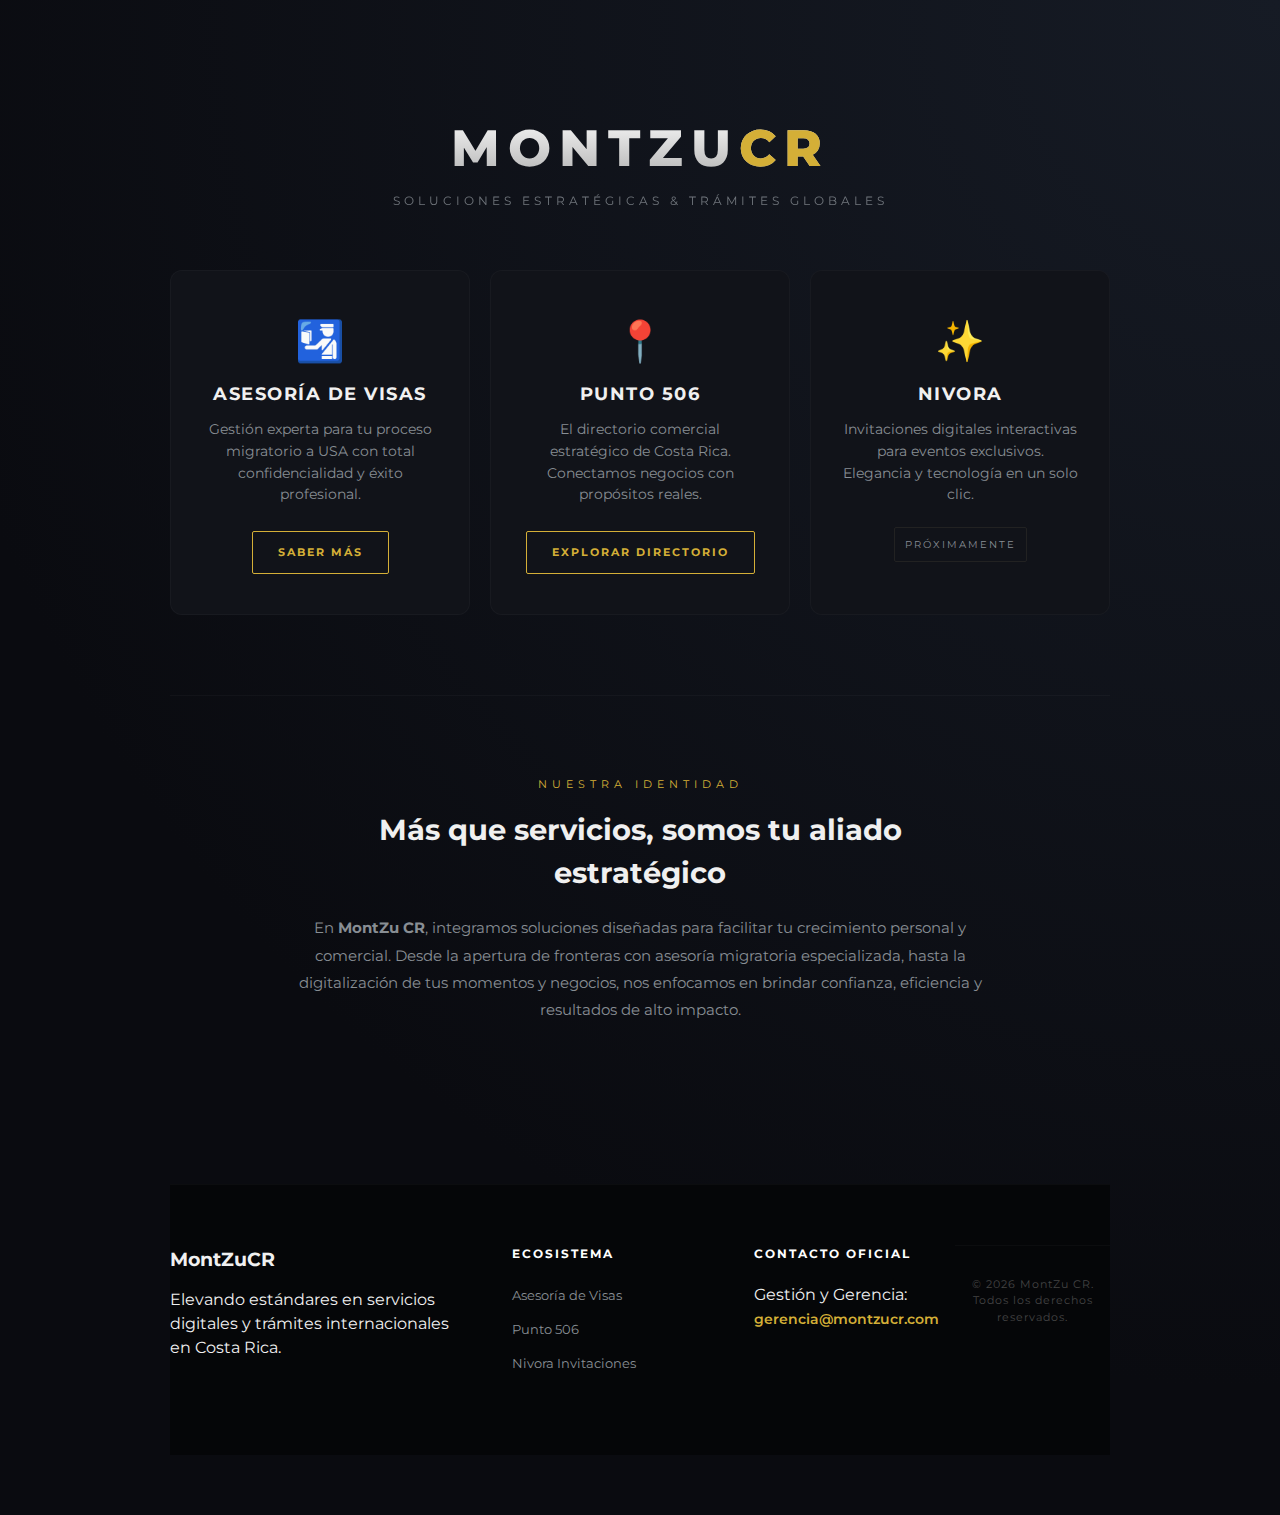
<file: index.html>
<!DOCTYPE html>
<html lang="es">
<head>
    <meta charset="UTF-8">
    <meta name="viewport" content="width=device-width, initial-scale=1.0">
    <title>MontZu CR | Soluciones Estratégicas</title>
    <link href="https://fonts.googleapis.com/css2?family=Montserrat:wght@300;400;700&display=swap" rel="stylesheet">
    <link rel="stylesheet" href="style.css">
</head>
<body>

    <div class="background-overlay"></div>

    <main class="main-content">
        <header class="hero">
            <h1 class="logo-text">MontZu<span>CR</span></h1>
            <p class="tagline">Soluciones Estratégicas & Trámites Globales</p>
        </header>

        <section class="services-grid">
            <div class="card card-visas">
                <div class="card-icon">🛂</div>
                <h2>Asesoría de Visas</h2>
                <p>Gestión experta para tu proceso migratorio a USA con total confidencialidad y éxito profesional.</p>
                <div class="card-action">
                    <a href="visas.html" class="btn">Saber Más</a>
                </div>
            </div>

            <div class="card card-punto506 featured">
                <div class="card-icon">📍</div>
                <h2>Punto 506</h2>
                <p>El directorio comercial estratégico de Costa Rica. Conectamos negocios con propósitos reales.</p>
                <div class="card-action">
                    <a href="https://punto506.montzucr.com" class="btn">Explorar Directorio</a>
                </div>
            </div>

            <div class="card card-invitaciones">
                <div class="card-icon">✨</div>
                <h2>Nivora</h2>
                <p>Invitaciones digitales interactivas para eventos exclusivos. Elegancia y tecnología en un solo clic.</p>
                <div class="card-action">
                    <span class="status-badge">Próximamente</span>
                </div>
            </div>
        </section>

        <section class="about-section">
            <div class="about-content">
                <span class="subtitle">Nuestra Identidad</span>
                <h2>Más que servicios, somos tu aliado estratégico</h2>
                <p>En <strong>MontZu CR</strong>, integramos soluciones diseñadas para facilitar tu crecimiento personal y comercial. Desde la apertura de fronteras con asesoría migratoria especializada, hasta la digitalización de tus momentos y negocios, nos enfocamos en brindar confianza, eficiencia y resultados de alto impacto.</p>
            </div>
        </section>

        <footer class="main-footer">
            <div class="footer-grid">
                <div class="footer-col">
                    <h3 class="footer-logo">MontZu<span>CR</span></h3>
                    <p>Elevando estándares en servicios digitales y trámites internacionales en Costa Rica.</p>
                </div>
                <div class="footer-col">
                    <h4>Ecosistema</h4>
                    <ul>
                        <li><a href="visas.html">Asesoría de Visas</a></li>
                        <li><a href="https://punto506.montzucr.com">Punto 506</a></li>
                        <li><a href="#">Nivora Invitaciones</a></li>
                    </ul>
                </div>
                <div class="footer-col">
                    <h4>Contacto Oficial</h4>
                    <p>Gestión y Gerencia:</p>
                    <a href="mailto:gerencia@montzucr.com" class="footer-mail">gerencia@montzucr.com</a>
                </div>
            </div>
            <div class="footer-bottom">
                <p>&copy; 2026 MontZu CR. Todos los derechos reservados.</p>
            </div>
        </footer>
    </main>

</body>
</html>
</file>
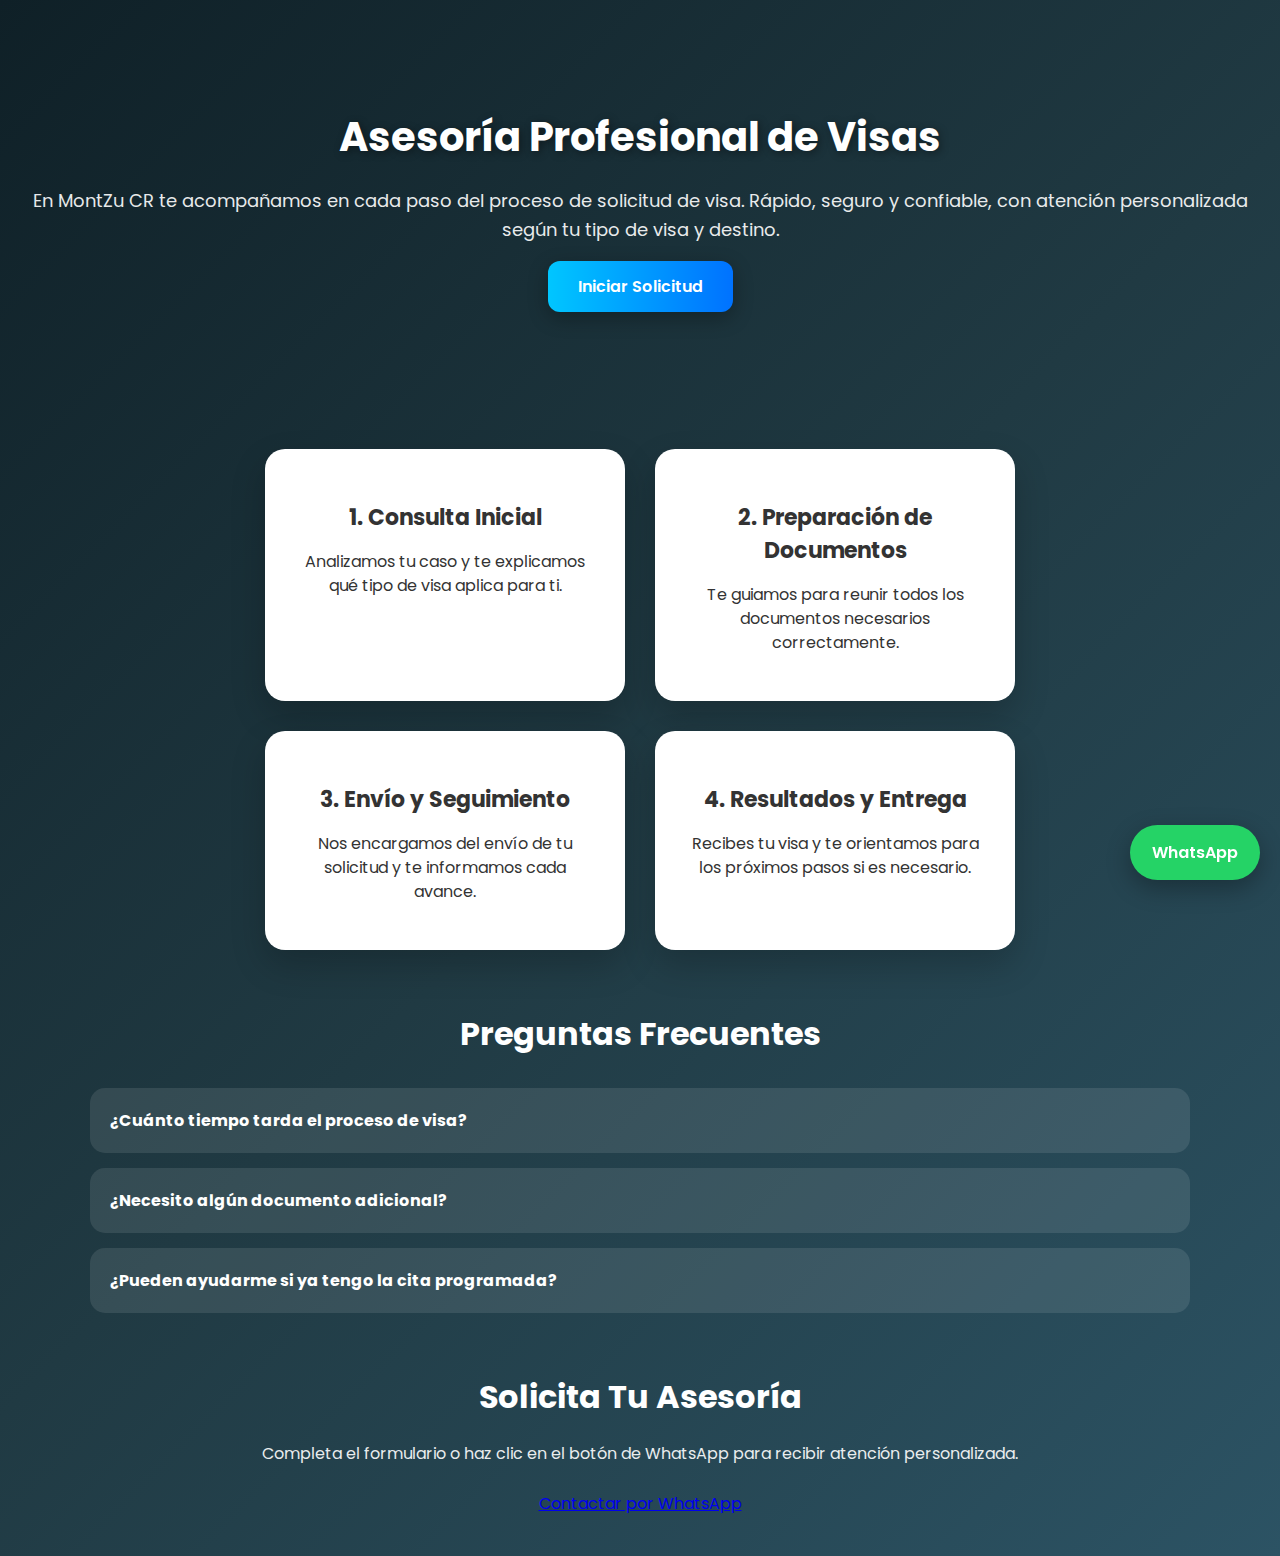
<file: indexvisas.html>
<!DOCTYPE html>
<html lang="es">
<head>
<meta charset="UTF-8">
<meta name="viewport" content="width=device-width, initial-scale=1.0">
<title>MontZu CR | Servicios de Visas</title>
<link href="https://fonts.googleapis.com/css2?family=Poppins:wght@400;600;700&display=swap" rel="stylesheet">
<style>
/* GENERAL */
body {
  margin: 0;
  font-family: 'Poppins', Arial, sans-serif;
  background: linear-gradient(135deg, #0f2027, #203a43, #2c5364);
  color: white;
}

.container {
  max-width: 1100px;
  margin: auto;
  padding: 40px 20px;
}

/* HERO */
.hero-visas {
  text-align: center;
  padding: 80px 20px 60px 20px;
}

.hero-visas h1 {
  font-size: 40px;
  font-weight: 700;
  margin-bottom: 20px;
  text-shadow: 2px 2px 8px rgba(0,0,0,0.4);
}

.hero-visas p {
  font-size: 18px;
  line-height: 1.6;
  opacity: 0.9;
  margin-bottom: 30px;
}

.hero-visas .btn-main {
  background: linear-gradient(90deg, #00c6ff, #0072ff);
  padding: 14px 30px;
  border-radius: 12px;
  color: white;
  text-decoration: none;
  font-weight: 600;
  box-shadow: 0 6px 20px rgba(0,0,0,0.3);
  transition: transform 0.3s ease, box-shadow 0.3s ease;
}

.hero-visas .btn-main:hover {
  transform: scale(1.05);
  box-shadow: 0 10px 30px rgba(0,0,0,0.4);
}

/* PASOS DEL PROCESO */
.steps {
  display: flex;
  flex-wrap: wrap;
  gap: 30px;
  margin-top: 50px;
  justify-content: center;
}

.step-card {
  background: white;
  color: #333;
  width: 300px;
  padding: 30px;
  border-radius: 20px;
  box-shadow: 0 15px 35px rgba(0,0,0,0.2);
  text-align: center;
  transition: transform 0.3s ease, box-shadow 0.3s ease;
}

.step-card:hover {
  transform: translateY(-8px) scale(1.03);
  box-shadow: 0 20px 45px rgba(0,0,0,0.3);
}

.step-card h3 {
  font-size: 22px;
  margin-bottom: 12px;
}

.step-card p {
  font-size: 16px;
  line-height: 1.5;
}

/* FAQ */
.faq-section {
  margin-top: 60px;
}

.faq-section h2 {
  text-align: center;
  font-size: 32px;
  margin-bottom: 30px;
}

.faq-item {
  background: rgba(255,255,255,0.1);
  padding: 20px;
  margin-bottom: 15px;
  border-radius: 15px;
}

.faq-item h4 {
  margin: 0;
  cursor: pointer;
}

.faq-item p {
  margin-top: 10px;
  display: none;
  font-size: 15px;
  line-height: 1.5;
  opacity: 0.9;
}

/* FORMULARIO */
.contact-section {
  margin-top: 60px;
  text-align: center;
}

.contact-section h2 {
  font-size: 32px;
  margin-bottom: 20px;
}

.contact-section p {
  font-size: 16px;
  margin-bottom: 25px;
  opacity: 0.9;
}

/* BOTON WHATSAPP FIJO */
.whatsapp {
  position: fixed;
  bottom: 20px;
  right: 20px;
  background: #25D366;
  color: white;
  padding: 15px 22px;
  border-radius: 50px;
  text-decoration: none;
  font-weight: 600;
  box-shadow: 0 8px 25px rgba(0,0,0,0.3);
  transition: transform 0.3s ease, box-shadow 0.3s ease;
}

.whatsapp:hover {
  transform: scale(1.1);
  box-shadow: 0 12px 35px rgba(0,0,0,0.4);
}

/* RESPONSIVE */
@media (max-width: 768px) {
  .steps {
    flex-direction: column;
    align-items: center;
  }
}
</style>

<script>
document.addEventListener("DOMContentLoaded", function() {
  const faqs = document.querySelectorAll('.faq-item h4');
  faqs.forEach(faq => {
    faq.addEventListener('click', () => {
      const p = faq.nextElementSibling;
      p.style.display = (p.style.display === 'block') ? 'none' : 'block';
    });
  });
});
</script>

</head>
<body>

<section class="hero-visas">
  <h1>Asesoría Profesional de Visas</h1>
  <p>En MontZu CR te acompañamos en cada paso del proceso de solicitud de visa. Rápido, seguro y confiable, con atención personalizada según tu tipo de visa y destino.</p>
  <a href="#contact-form" class="btn-main">Iniciar Solicitud</a>
</section>

<div class="container">

  <!-- PASOS DEL PROCESO -->
  <div class="steps">
    <div class="step-card">
      <h3>1. Consulta Inicial</h3>
      <p>Analizamos tu caso y te explicamos qué tipo de visa aplica para ti.</p>
    </div>
    <div class="step-card">
      <h3>2. Preparación de Documentos</h3>
      <p>Te guiamos para reunir todos los documentos necesarios correctamente.</p>
    </div>
    <div class="step-card">
      <h3>3. Envío y Seguimiento</h3>
      <p>Nos encargamos del envío de tu solicitud y te informamos cada avance.</p>
    </div>
    <div class="step-card">
      <h3>4. Resultados y Entrega</h3>
      <p>Recibes tu visa y te orientamos para los próximos pasos si es necesario.</p>
    </div>
  </div>

  <!-- FAQ -->
  <div class="faq-section">
    <h2>Preguntas Frecuentes</h2>
    <div class="faq-item">
      <h4>¿Cuánto tiempo tarda el proceso de visa?</h4>
      <p>El tiempo depende del tipo de visa y del país, normalmente entre 15 a 45 días hábiles.</p>
    </div>
    <div class="faq-item">
      <h4>¿Necesito algún documento adicional?</h4>
      <p>Te indicaremos exactamente qué documentos debes presentar según tu caso particular.</p>
    </div>
    <div class="faq-item">
      <h4>¿Pueden ayudarme si ya tengo la cita programada?</h4>
      <p>Sí, podemos revisar tu preparación y darte asesoría para que tu solicitud sea correcta.</p>
    </div>
  </div>

  <!-- FORMULARIO DE CONTACTO / WHATSAPP -->
  <div class="contact-section" id="contact-form">
    <h2>Solicita Tu Asesoría</h2>
    <p>Completa el formulario o haz clic en el botón de WhatsApp para recibir atención personalizada.</p>
    <a href="https://wa.me/50661961136" class="btn-main">Contactar por WhatsApp</a>
    <!-- Aquí se puede agregar el iframe del formulario CRM si se quiere -->
    <!-- <iframe src="https://crm.costaricacrm.com/viajaconpri/c/formulario-contacto-vp" width="100%" height="1200px" frameborder="0" style="border:2px solid #ddd; border-radius:8px; margin-top:20px;"></iframe> -->
  </div>

</div>

<a href="https://wa.me/50661961136" class="whatsapp">WhatsApp</a>

</body>
</html>
</file>
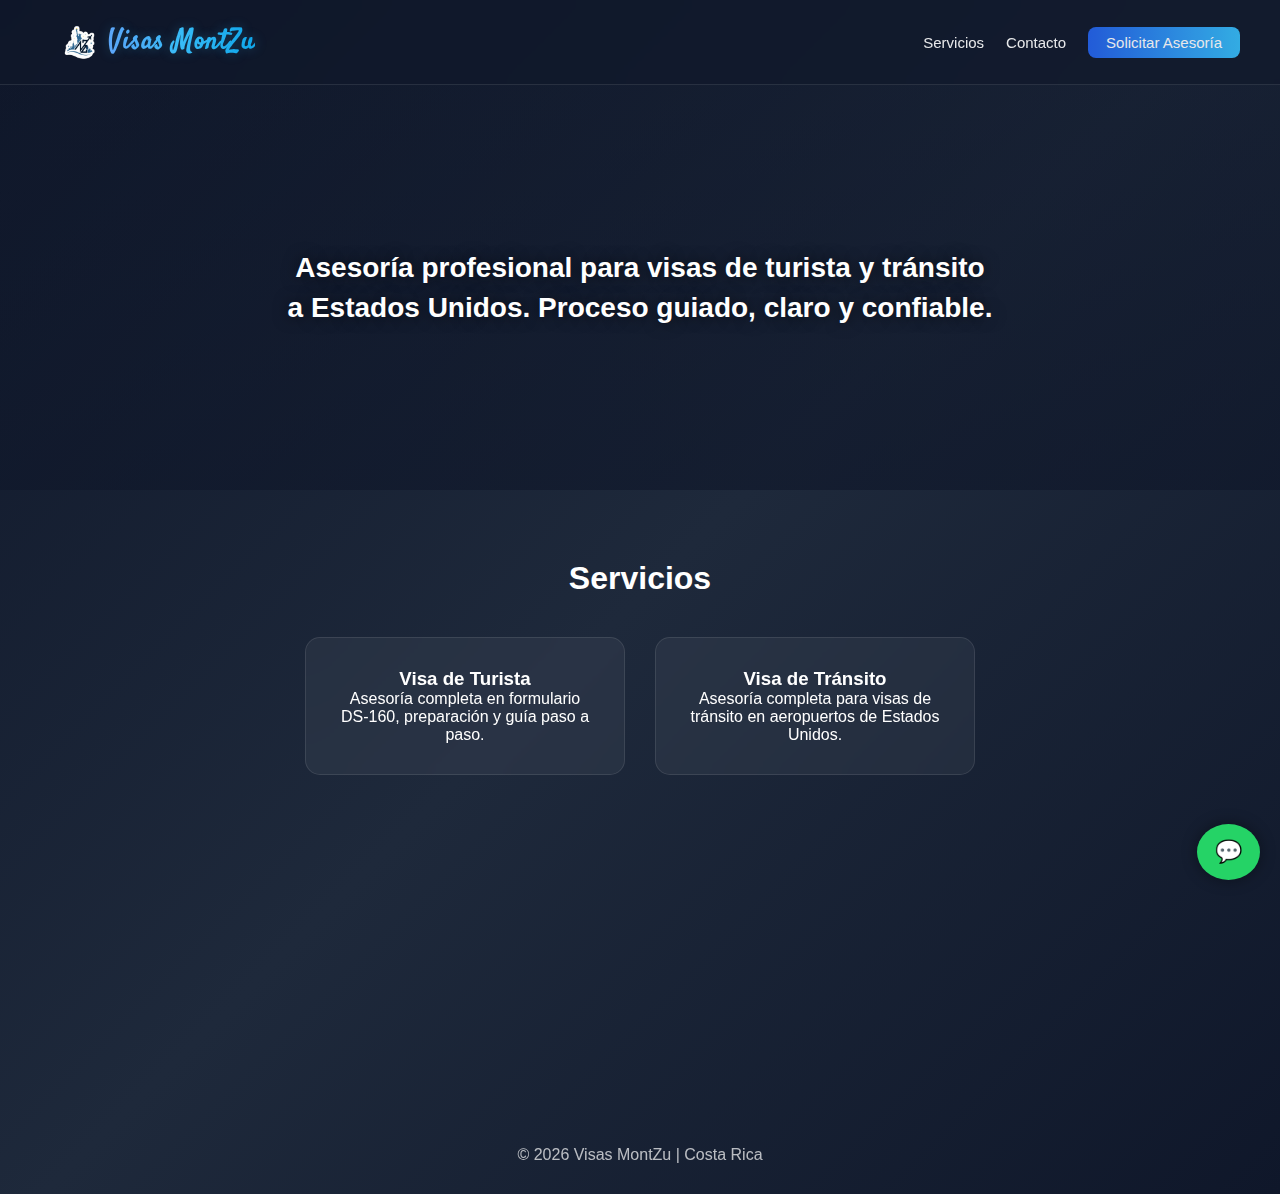
<file: visas.html>
<!DOCTYPE html>
<html lang="es">
<head>
<meta charset="UTF-8">
<meta name="viewport" content="width=device-width, initial-scale=1.0">

<title>Visas MontZu | Asesoría Profesional</title>

<link href="https://fonts.googleapis.com/css2?family=Poppins:wght@500;600;700&display=swap" rel="stylesheet">
<link href="https://fonts.googleapis.com/css2?family=Satisfy&display=swap" rel="stylesheet">

<style>

html{
scroll-behavior:smooth;
}

*{
margin:0;
padding:0;
box-sizing:border-box;
}

body{
font-family:'Segoe UI', Arial, sans-serif;
background: linear-gradient(135deg,#0f172a,#1e293b,#0f172a);
color:white;
}

/* NAVBAR */

.navbar{
position:fixed;
top:0;
width:100%;
height:85px;
padding:10px 40px;
display:flex;
justify-content:space-between;
align-items:center;
background:rgba(15,23,42,0.75);
backdrop-filter: blur(12px);
border-bottom:1px solid rgba(255,255,255,0.1);
z-index:1000;
transition:all 0.35s ease;
}

.navbar.scrolled{
background:rgba(15,23,42,0.95);
box-shadow:0 10px 30px rgba(0,0,0,0.6);
border-bottom:1px solid rgba(56,189,248,0.3);
}

/* LOGO CONTENEDOR */

.logo{
display:flex;
align-items:center;
gap:0;
position:relative;
}

/* IMAGEN LOGO */

.logo img{
height:80px;
width:auto;
display:block;
transition:0.3s;
}

.logo img:hover{
transform:scale(1.05);
}

/* TEXTO LOGO PREMIUM */

.logo-text{

font-family:'Satisfy', cursive;
font-size:28px;
font-weight:bold;

margin-left:-12px; /* superpone el texto sobre el logo */

letter-spacing:0.5px;

background: linear-gradient(90deg,#60a5fa,#38bdf8,#0ea5e9);
-webkit-background-clip:text;
-webkit-text-fill-color:transparent;

text-shadow:0 0 12px rgba(56,189,248,0.25);

}

/* NAV LINKS */

.nav-right{
display:flex;
align-items:center;
gap:22px;
}

.nav-right a{
color:white;
text-decoration:none;
font-weight:500;
opacity:0.9;
transition:0.3s;
font-size:15px;
}

.nav-right a:hover{
color:#38bdf8;
}

/* BUTTON */

.nav-btn{
background: linear-gradient(90deg,#2563eb,#38bdf8);
padding:7px 18px;
border-radius:8px;
color:white;
text-decoration:none;
font-weight:bold;
transition:0.3s;
font-size:14px;
}

.nav-btn:hover{
transform:scale(1.05);
box-shadow:0 0 15px rgba(56,189,248,0.6);
}

/* HAMBURGER */

.hamburger{
display:none;
font-size:26px;
cursor:pointer;
}

/* HERO */

.hero{
margin-top:85px;
min-height:45vh;
display:flex;
align-items:center;
justify-content:center;
text-align:center;

background:
linear-gradient(rgba(15,23,42,0.45), rgba(15,23,42,0.65)),
url('https://images.unsplash.com/photo-1508433957232-3107f5fd5995?q=80&w=2070&auto=format&fit=crop');

background-size:cover;
background-position:center;
}

.hero-content{
max-width:750px;
padding:20px;
}

.hero-text{
font-size:28px;
font-weight:600;
line-height:1.4;
text-shadow:0 0 15px rgba(0,0,0,0.6);
}

/* SECTIONS */

.section{
padding:70px 20px;
text-align:center;
opacity:0;
transform:translateY(40px);
transition:all 0.8s ease;
}

.section.visible{
opacity:1;
transform:translateY(0);
}

.section h2{
font-size:32px;
margin-bottom:40px;
}

/* CARDS */

.cards{
display:flex;
justify-content:center;
flex-wrap:wrap;
gap:30px;
}

.card{
background:rgba(255,255,255,0.05);
border:1px solid rgba(255,255,255,0.1);
padding:30px;
width:320px;
border-radius:15px;
transition:0.3s;
backdrop-filter:blur(10px);
}

.card:hover{
transform:translateY(-10px);
box-shadow:0 15px 35px rgba(0,0,0,0.5);
}

/* WHATSAPP */

.whatsapp{
position:fixed;
bottom:20px;
right:20px;
background:#25D366;
padding:15px 18px;
border-radius:50%;
text-decoration:none;
color:white;
font-size:22px;
box-shadow:0 0 15px rgba(0,0,0,0.4);
transition:0.3s;
}

.whatsapp:hover{
transform:scale(1.1);
}

/* FOOTER */

footer{
text-align:center;
padding:30px;
opacity:0.7;
}

/* MOBILE */

@media(max-width:768px){

.navbar{
padding:10px 20px;
}

.logo img{
height:70px;
}

.logo-text{
font-size:24px;
margin-left:-10px;
}

.hamburger{
display:block;
}

.nav-right{
position:absolute;
top:85px;
right:0;
background:rgba(15,23,42,0.98);
width:100%;
flex-direction:column;
align-items:center;
gap:20px;
padding:20px;
display:none;
}

.nav-right.active{
display:flex;
}

.hero{
min-height:40vh;
}

.hero-text{
font-size:22px;
}

.section h2{
font-size:26px;
}

.card{
width:90%;
}

}

</style>

</head>
<body>

<div class="navbar" id="navbar">

<div class="logo">
<img src="imagen1.png">
<div class="logo-text">Visas MontZu</div>
</div>

<div class="hamburger" onclick="toggleMenu()">
☰
</div>

<div class="nav-right" id="navMenu">

<a href="#servicios">Servicios</a>

<a href="#contacto">Contacto</a>

<a href="https://wa.me/50661961136" class="nav-btn">
Solicitar Asesoría
</a>

</div>

</div>

<section class="hero">

<div class="hero-content">

<div class="hero-text">
Asesoría profesional para visas de turista y tránsito a Estados Unidos.  
Proceso guiado, claro y confiable.
</div>

</div>

</section>

<section class="section" id="servicios">

<h2>Servicios</h2>

<div class="cards">

<div class="card">
<h3>Visa de Turista</h3>
<p>Asesoría completa en formulario DS-160, preparación y guía paso a paso.</p>
</div>

<div class="card">
<h3>Visa de Tránsito</h3>
<p>Asesoría completa para visas de tránsito en aeropuertos de Estados Unidos.</p>
</div>

</div>

</section>

<section class="section" id="contacto">

<h2>Contacto</h2>

<p>
Contáctanos directamente por WhatsApp para iniciar tu proceso.
</p>

<br>

<a href="https://wa.me/50661961136" class="nav-btn">
Contactar por WhatsApp
</a>

</section>

<a href="https://wa.me/50661961136" class="whatsapp">
💬
</a>

<footer>
© 2026 Visas MontZu | Costa Rica
</footer>

<script>

function toggleMenu(){
document.getElementById("navMenu").classList.toggle("active");
}

window.addEventListener("scroll", function(){

const navbar = document.getElementById("navbar");

if(window.scrollY > 50){
navbar.classList.add("scrolled");
}else{
navbar.classList.remove("scrolled");
}

});

const sections = document.querySelectorAll(".section");

const observer = new IntersectionObserver(entries => {

entries.forEach(entry => {

if(entry.isIntersecting){
entry.target.classList.add("visible");
}

});

}, { threshold: 0.15 });

sections.forEach(section => {
observer.observe(section);
});

</script>

</body>
</html>
</file>
<file: style.css>
:root {
    --bg-main: #0a0b10;
    --card-bg: #111319; /* Un tono más oscuro y profundo */
    --gold: #D4AF37;
    --gold-glow: rgba(212, 175, 55, 0.15);
    --text-light: #f0f0f0;
    --text-dim: #888e94;
    --border: rgba(255, 255, 255, 0.03);
    --nav-height: 70px; /* Más delgada */
}

/* --- RESET & BASE --- */
* {
    margin: 0;
    padding: 0;
    box-sizing: border-box;
    scroll-behavior: smooth;
}

body {
    background-color: var(--bg-main);
    background: radial-gradient(circle at top right, #161b25 0%, var(--bg-main) 70%);
    color: var(--text-light);
    font-family: 'Montserrat', sans-serif;
    line-height: 1.5;
    overflow-x: hidden; /* Evita scroll horizontal por extensiones */
    -webkit-font-smoothing: antialiased;
    width: 100%;
}

/* --- ANIMACIONES --- */
@keyframes fadeInUp {
    from { opacity: 0; transform: translateY(20px); }
    to { opacity: 1; transform: translateY(0); }
}

.animate-up {
    animation: fadeInUp 0.8s cubic-bezier(0.2, 0.8, 0.2, 1) forwards;
    opacity: 0;
}

.card:nth-child(1) { animation-delay: 0.1s; }
.card:nth-child(2) { animation-delay: 0.2s; }
.card:nth-child(3) { animation-delay: 0.3s; }

/* --- NAVBAR (Extensión Total de Elementos) --- */
.navbar {
    position: fixed;
    top: 0;
    left: 0;
    width: 100%; 
    height: var(--nav-height);
    background: rgba(10, 11, 16, 0.9);
    backdrop-filter: blur(20px);
    border-bottom: 1px solid var(--border);
    z-index: 1000;
    display: flex;
    justify-content: center;
}

.nav-container {
    width: 100%;
    /* Cambiamos el max-width a un porcentaje alto o lo quitamos */
    max-width: 95%; 
    margin: 0 auto;
    padding: 0 20px;
    display: flex;
    justify-content: space-between; /* Esto empuja logo a la izq y links a la der */
    align-items: center;
}

.nav-logo {
    font-size: 1.2rem;
    font-weight: 700;
    color: #fff;
    text-decoration: none;
    letter-spacing: 3px;
}

.nav-logo span { color: var(--gold); }

.nav-links {
    display: flex;
    list-style: none;
    gap: 25px;
    align-items: center;
}

.nav-links a {
    color: var(--text-dim);
    text-decoration: none;
    font-size: 0.7rem;
    font-weight: 600;
    text-transform: uppercase;
    letter-spacing: 1.5px;
    transition: 0.3s;
}

.nav-links a:hover { color: var(--gold); }

.nav-btn {
    border: 1px solid var(--gold);
    padding: 8px 16px;
    border-radius: 2px;
}

/* --- MAIN CONTENT --- */
.main-content {
    width: 100%;
    max-width: 1000px;
    margin: 0 auto;
    padding: calc(var(--nav-height) + 40px) 30px 60px;
    text-align: center;
}

.hero { margin-bottom: 60px; }

.logo-text {
    font-size: clamp(2rem, 8vw, 3.2rem); 
    font-weight: 800;
    letter-spacing: 8px;
    text-transform: uppercase;
    margin-bottom: 5px;
    background: linear-gradient(to bottom, #fff, #aaa);
    -webkit-background-clip: text;
    -webkit-text-fill-color: transparent;
}

.logo-text span {
    -webkit-text-fill-color: var(--gold);
}

.tagline {
    color: var(--text-dim);
    text-transform: uppercase;
    letter-spacing: 4px;
    font-size: 0.75rem;
    opacity: 0.8;
}

/* --- SERVICES GRID & CARDS --- */
.services-grid {
    display: grid;
    grid-template-columns: repeat(auto-fit, minmax(280px, 1fr));
    gap: 20px;
    margin-bottom: 80px;
}

.card {
    background: var(--card-bg);
    border: 1px solid var(--border);
    padding: 40px 30px;
    border-radius: 12px;
    transition: all 0.4s ease;
}

.card:hover {
    transform: translateY(-8px);
    border-color: rgba(212, 175, 55, 0.4);
    background: #181b24;
}

.card-logo-container {
    height: 80px;
    display: flex;
    align-items: center;
    justify-content: center;
    margin-bottom: 20px;
}

.card-logo {
    max-height: 60px;
    max-width: 80%;
    object-fit: contain;
    transition: 0.4s;
}

.logo-visas { transform: scale(1.15); } /* Re-ajuste de balance */
.logo-nivora { max-height: 48px; }

.card-icon { font-size: 2.5rem; color: var(--gold); margin-bottom: 10px; }

.card h2 { 
    font-size: 1.1rem; 
    margin-bottom: 12px; 
    letter-spacing: 1.5px; 
    text-transform: uppercase;
}

.card p {
    color: var(--text-dim);
    font-size: 0.85rem;
    margin-bottom: 25px;
    font-weight: 400;
    line-height: 1.6;
}

/* --- BOTONES --- */
.btn {
    display: inline-block;
    padding: 12px 25px;
    border: 1px solid var(--gold);
    color: var(--gold);
    text-decoration: none;
    font-size: 0.7rem;
    font-weight: 700;
    text-transform: uppercase;
    letter-spacing: 2px;
    transition: 0.3s;
    border-radius: 2px;
}

.btn:hover { background: var(--gold); color: #000; }

.status-badge {
    color: var(--text-dim);
    font-size: 0.65rem;
    text-transform: uppercase;
    letter-spacing: 2px;
    padding: 10px;
    border: 1px solid #222;
    border-radius: 2px;
}

/* --- ABOUT SECTION --- */
.about-section {
    padding: 80px 0;
    border-top: 1px solid var(--border);
}

.about-content { max-width: 700px; margin: 0 auto; }

.subtitle {
    color: var(--gold);
    text-transform: uppercase;
    letter-spacing: 5px;
    font-size: 0.7rem;
    margin-bottom: 15px;
    display: block;
}

.about-section h2 { font-size: 1.8rem; margin-bottom: 20px; font-weight: 700; }

.about-section p {
    color: var(--text-dim);
    font-size: 0.95rem;
    line-height: 1.8;
}

/* --- FOOTER (Igualamos la extensión) --- */
.main-footer {
    width: 100%;
    background: #050608;
    border-top: 1px solid var(--border);
    padding: 60px 0 30px;
    margin-top: 80px;
    display: flex;
    justify-content: center;
}

.footer-container {
    width: 100%;
    max-width: 95%; /* Para que el footer también use todo el ancho */
    margin: 0 auto;
    padding: 0 20px;
}

.footer-grid {
    display: grid;
    grid-template-columns: 1.5fr 1fr 1fr;
    gap: 40px;
    margin-bottom: 40px;
    text-align: left;
}

.footer-logo { font-size: 1.2rem; font-weight: 700; margin-bottom: 15px; }

.footer-col h4 {
    color: #fff;
    margin-bottom: 20px;
    text-transform: uppercase;
    letter-spacing: 2px;
    font-size: 0.75rem;
}

.footer-col ul li { list-style: none; margin-bottom: 10px; }
.footer-col ul li a {
    color: var(--text-dim);
    text-decoration: none;
    font-size: 0.8rem;
    transition: 0.3s;
}

.footer-mail {
    color: var(--gold);
    text-decoration: none;
    font-weight: 600;
    font-size: 0.9rem;
}

.footer-bottom {
    border-top: 1px solid var(--border);
    padding-top: 30px;
    text-align: center;
    color: #444;
    font-size: 0.7rem;
    letter-spacing: 1px;
}

/* --- RESPONSIVO --- */
@media (max-width: 800px) {
    .footer-grid { grid-template-columns: 1fr; text-align: center; }
    .services-grid { grid-template-columns: 1fr; max-width: 350px; margin: 0 auto 40px; }
    .navbar { padding: 0; }
}
</file>
